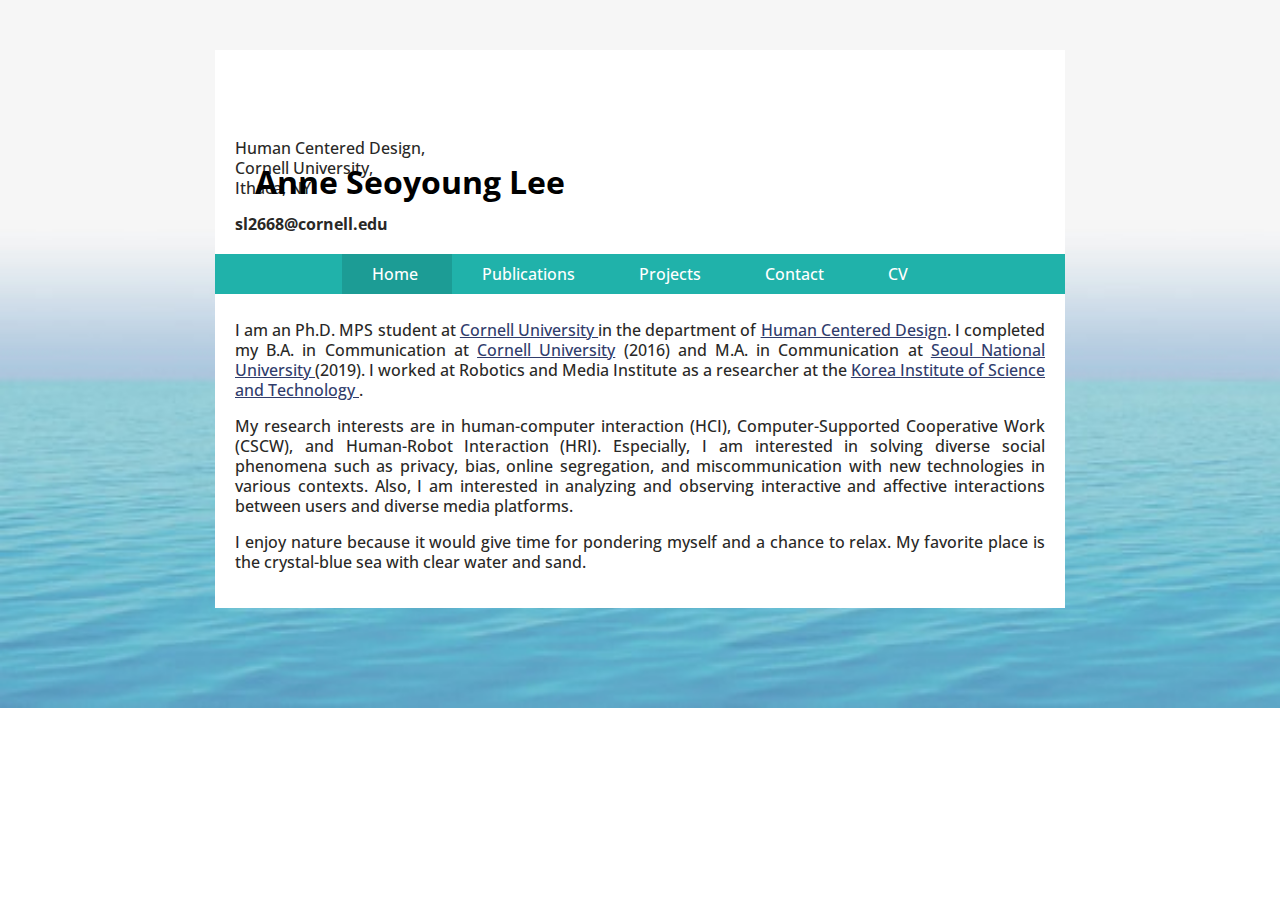
<file: index.html>
<!DOCTYPE html>
<html lang="en">
<link href="https://fonts.googleapis.com/css?family=Open+Sans:300,400,700" rel="stylesheet">

<body>
    <div class="open-sans-font">

        <head>
            <meta charset="utf-8">
            <meta name="viewport" content="width=device-width, initial-scale=1, shrink-to-fit=no">
            <meta name="description" content="">
            <meta name="author" content="">

            <!-- Custom CSS -->
            <link href="style.css" rel="stylesheet">

        </head>

        <div class="box">
            <div style="margin: 20px;">
                <h1> Anne Seoyoung Lee</h1>
                <p>
                    Human Centered Design,
                    <br>
                    Cornell University,
                    <br>
                    Ithaca, NY
                </p>
                <p>
                    <strong> sl2668@cornell.edu </strong>
                </p>
            </div>

            <div class="nav">
                <div class="show">
                    <a class="active" href="#home"> Home </a>
                    <a href="Publications.html"> Publications </a>
                    <a href="projects.html"> Projects </a>
                    <a href="contact.html"> Contact </a>
                    <a href="CV.html"> CV </a>
                </div>
            </div>

            <div class="innerbox">
                <p>
                    I am an Ph.D. MPS student at <a href="https://www.cornell.edu" style="color:#303c6c"> Cornell
                        University </a>
                    in the department of <a href="https://infosci.cornell.edu" style="color:#303c6c"> Human Centered
                        Design</a>.
                    I completed my B.A. in Communication at
                    <a href="https://communication.cals.cornell.edu" style="color:#303c6c"> Cornell University</a>
                    (2016) and
                    M.A. in Communication at <a href=http://communication.snu.ac.kr/?lang=en style="color:#303c6c">
                        Seoul National University </a> (2019).
                    I worked at Robotics and Media Institute as a researcher at the
                    <a href="https://www.kist.re.kr/rmi/user/main/main" style="color:#303c6c">
                        Korea Institute of Science and Technology </a>.

                <p>
                    My research interests are in human-computer interaction (HCI), Computer-Supported Cooperative Work
                    (CSCW),
                    and Human-Robot Interaction (HRI). Especially, I am interested in solving diverse social phenomena
                    such as privacy, bias, online segregation, and miscommunication with new technologies in various
                    contexts.
                    Also, I am interested in analyzing and observing interactive and affective interactions
                    between users and diverse media platforms.
                </p>

                <p>
                    I enjoy nature because it would give time for pondering myself and a chance to relax.
                    My favorite place is the crystal-blue sea with clear water and sand.
                </p>

            </div>
</body>
</div>

</div>
</file>
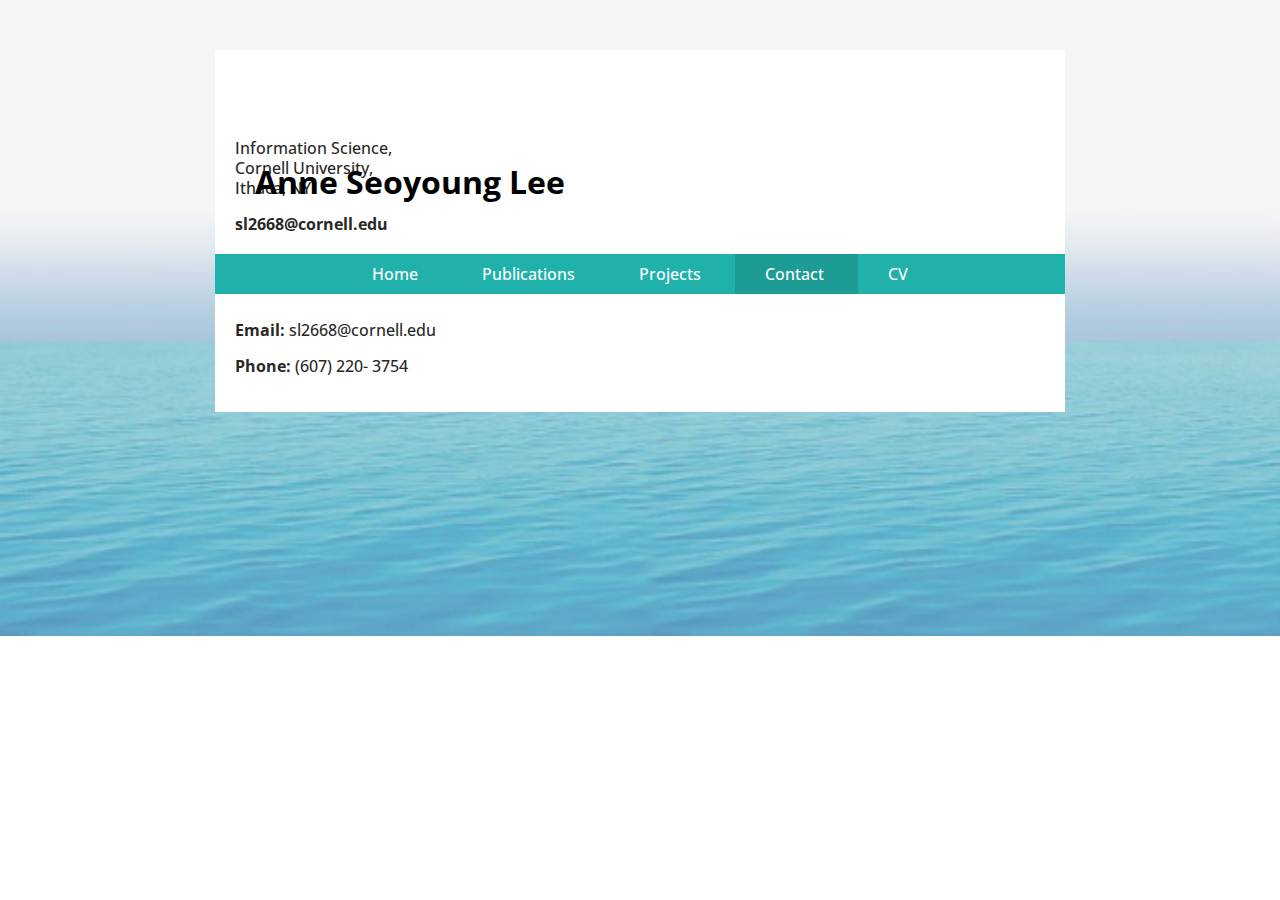
<file: contact.html>
<!DOCTYPE html>
<html lang="en">
<link href="https://fonts.googleapis.com/css?family=Open+Sans:300,400,700" rel="stylesheet">
<body> 
<div class="open-sans-font">
<head>
  <meta charset="utf-8">
  <meta name="viewport" content="width=device-width, initial-scale=1, shrink-to-fit=no">
  <meta name="description" content="">
  <meta name="author" content="">

	
  <!-- Custom CSS -->
  <link href="style.css" rel="stylesheet">

</head>

<div class= "box"> 
    <div style= "margin: 20px;"> 
        <h1> Anne Seoyoung Lee</h1> 
    <p> 
        Information Science,
        <br> 
        Cornell University,
        <br> 
        Ithaca, NY
    </p>
    <p> 
        <strong> sl2668@cornell.edu </strong> 
    </p>  
</div> 

<div class= "nav"> 
<div class= "show">
  <a href="#home"> Home </a> 
  <a href= "Publications.html"> Publications </a> 
  <a href= "projects.html"> Projects </a> 
  <a class= "active" href = "contact.html"> Contact </a> 
  <a href = "CV.html"> CV </a> 
</div> 
</div>

<div class= "innerbox"> 
    <p> 
    <strong> Email: </strong> sl2668@cornell.edu </p>
    <p> 
    <strong> Phone: </strong> (607) 220- 3754 </p>


</div> 
</body> 
</div>

</div>
</file>
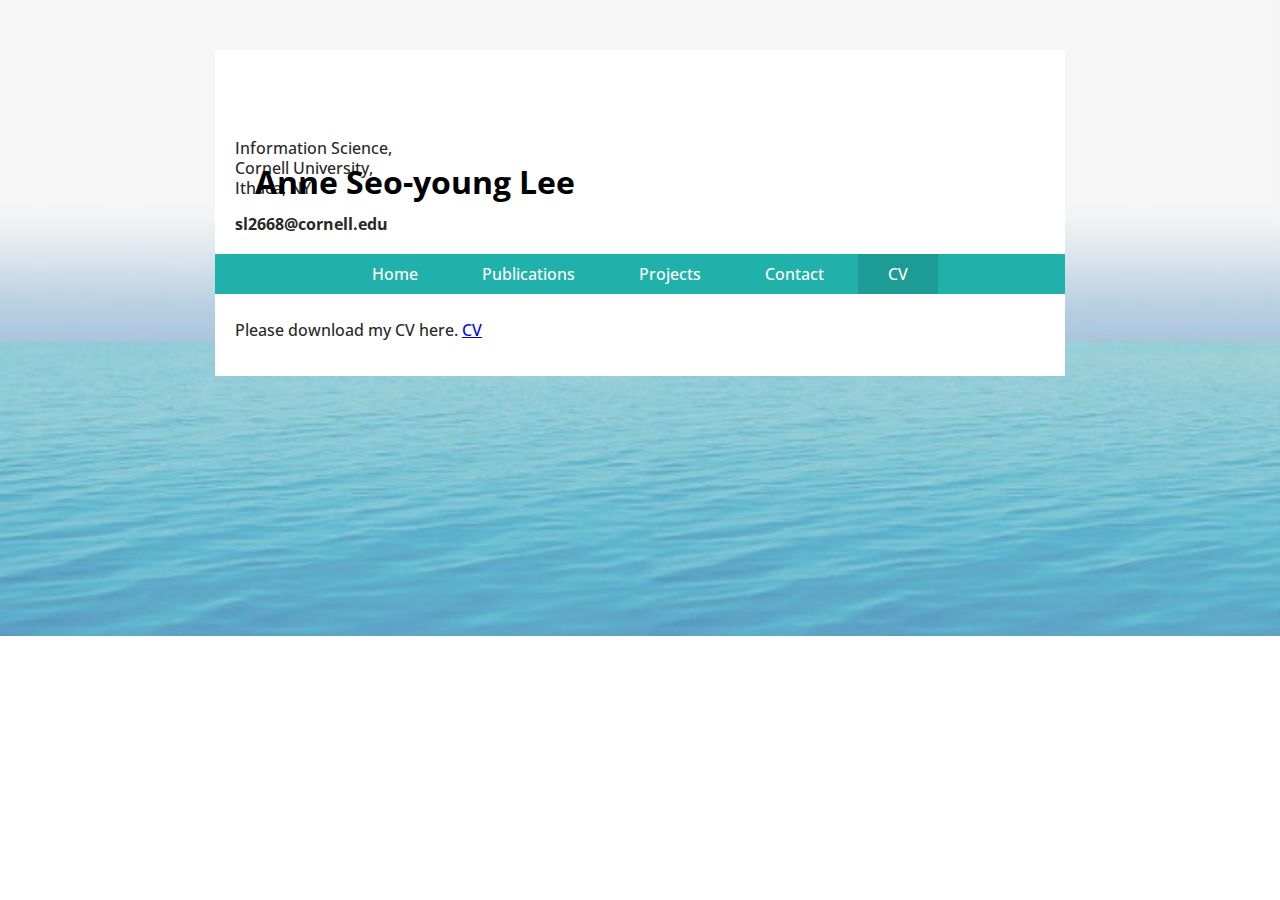
<file: CV.html>
<!DOCTYPE html>
<html lang="en">
<link href="https://fonts.googleapis.com/css?family=Open+Sans:300,400,700" rel="stylesheet">
<body> 
<div class="open-sans-font">
<head>
  <meta charset="utf-8">
  <meta name="viewport" content="width=device-width, initial-scale=1, shrink-to-fit=no">
  <meta name="description" content="">
  <meta name="author" content="">

	
  <!-- Custom CSS -->
  <link href="style.css" rel="stylesheet">

</head>

<div class= "box"> 
    <div style= "margin: 20px;"> 
        <h1> Anne Seo-young Lee</h1> 
    <p> 
        Information Science,
        <br> 
        Cornell University,
        <br> 
        Ithaca, NY
    </p>
    <p> 
        <strong> sl2668@cornell.edu </strong> 
    </p>  
</div> 

<div class= "nav"> 
<div class= "show">
  <a href="index.html"> Home </a> 
  <a href= "Publications.html"> Publications </a> 
  <a href= "projects.html"> Projects </a> 
  <a href = "contact.html"> Contact </a> 
  <a class= "active" href = "CV.html"> CV </a> 
</div> 
</div>

<div class= "innerbox"> 
    <p> 
	    Please download my CV here. <a href= "CV.pdf"> CV </a>
    </p> 

</div> 
</body> 
</div>

</div>
</file>
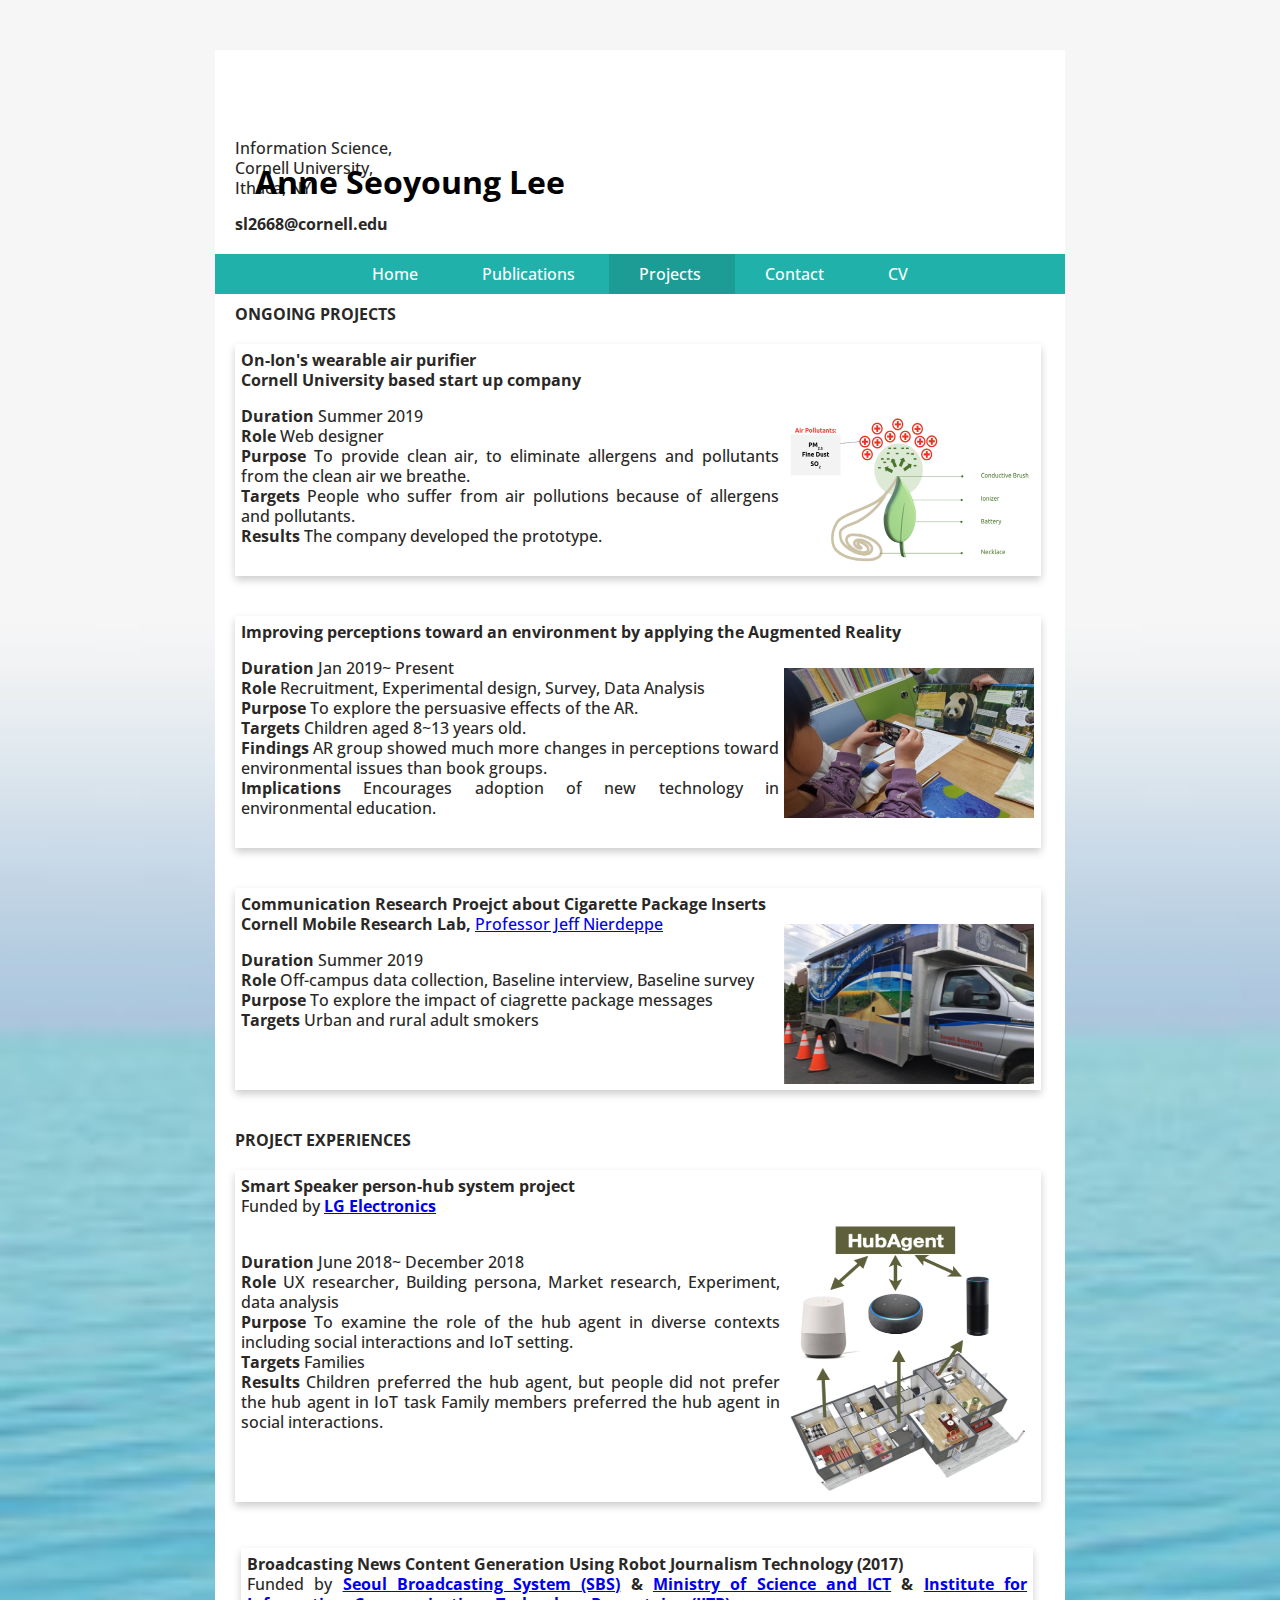
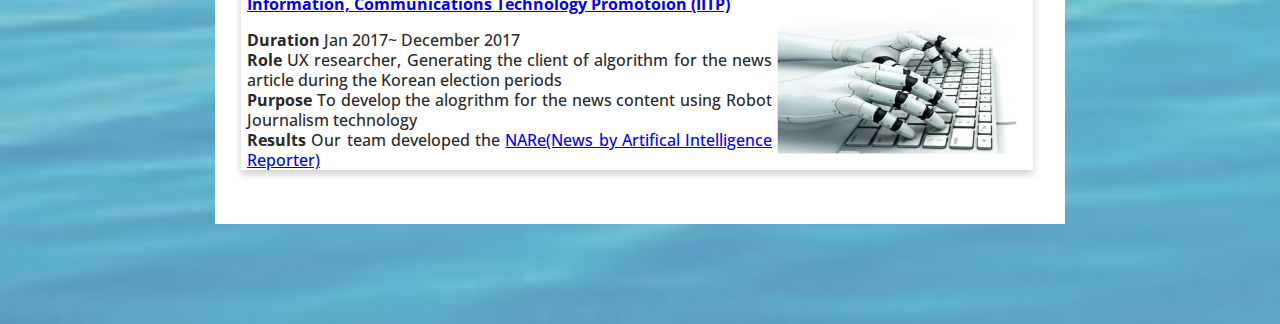
<file: projects.html>
<!DOCTYPE html>
<html lang="en">
<link href="https://fonts.googleapis.com/css?family=Open+Sans:300,400,700" rel="stylesheet">
<body> 
<div class="open-sans-font">
<head>
  <meta charset="utf-8">
  <meta name="viewport" content="width=device-width, initial-scale=1, shrink-to-fit=no">
  <meta name="description" content="">
  <meta name="author" content="">

<div class= "container"> 
<div class= "title-container"> 

  <!-- Custom CSS -->
  <link href="projects.css" rel="stylesheet">

</head>

<div class= "box"> 
    <div style= "margin: 20px;"> 
        <h1> Anne Seoyoung Lee</h1> 
    <p> 
    <p> 
        Information Science,
        <br> 
        Cornell University,
        <br> 
        Ithaca, NY
    </p>
    <p> 
        <strong> sl2668@cornell.edu </strong> 
    </p>  
</div> 

<div class= "nav"> 
  <a href="index.html"> Home </a> 
  <a href= "Publications.html"> Publications </a> 
  <a class= "active", href= "projects.html"> Projects </a> 
  <a href = "contact.html"> Contact </a> 
  <a href = "cv. pdf"> CV </a> 
</div> 


<div class= "innerbox"> 
    
    <strong> ONGOING PROJECTS </strong> 
    <br> </br>
    <div class = "card", style= "height: 220px;">    
    <strong> On-Ion's wearable air purifier  </strong>
    <br><strong> Cornell University based start up company </strong></br>
    <p><strong> Duration</strong> Summer 2019 
    <img src ="onion.png" style = "float:right; width:250px; height:150px; padding: 10px 1px 10px 5px;">  
    <br><strong> Role </strong> Web designer 
    <br> <strong> Purpose </strong> To provide clean air, to eliminate allergens and pollutants from the clean air we breathe. 
    <br> <strong> Targets </strong> People who suffer from air pollutions because of 
    allergens and pollutants. 
    <br> <strong> Results </strong> The company developed the prototype. 
    </div>
<br></br> 
    <div class = "card", style= "height: 220px;">    
    <strong> Improving perceptions toward an environment by applying the Augmented Reality </strong>
    <p><strong> Duration</strong> Jan 2019~ Present
    <img src ="AR.png" style = "float:right; width:250px; height:150px; padding: 10px 1px 10px 5px;">  
    
    <br><strong> Role </strong> Recruitment, Experimental design, Survey, Data Analysis 
    <br> <strong> Purpose </strong> To explore the persuasive effects of the AR.
    <br> <strong> Targets </strong> Children aged 8~13 years old.
    <br> <strong> Findings </strong> AR group showed much more changes in perceptions toward environmental issues than book groups.
    <br> <strong> Implications </strong> Encourages adoption of new technology in environmental education. </br>
    </div>
<br> </br> 
    <div class= "card", style = "height:190px;">
    <strong> Communication Research Proejct about Cigarette Package Inserts</strong> 
    <br><strong>Cornell Mobile Research Lab, </strong>
    <a href= "https://communication.cals.cornell.edu/people/jeff-niederdeppe/">Professor Jeff Nierdeppe </a>
    <img src ="truck.png" style = "float:right; width:250px; height:160px; padding: 10px 1px 10px 5px;"> 
    <p> <strong> Duration </strong> Summer 2019
    <br><strong> Role </strong> Off-campus data collection, Baseline interview, Baseline survey 
    <br> <strong> Purpose </strong> To explore the impact of ciagrette package messages
    <br> <strong> Targets </strong> Urban and rural adult smokers
    </div>
    <br></br> 
    <strong> PROJECT EXPERIENCES </strong> <br></br>
    <div class= "card", style = "height:320px;">
    <strong>Smart Speaker person-hub system project </li> </strong> 
    <br>Funded by <strong> <a href= "https://www.lg.com/global"> LG Electronics </a> </strong></br>
    <img src ="lg.png" style = "float:right; width:240px; height:265px; padding:10px 10px 10px 5px;">  
    <p> <br> <strong> Duration </strong> June 2018~ December 2018
    <br> <strong> Role </strong> UX researcher, Building persona, Market research, Experiment, data analysis  
    <br> <strong> Purpose </strong> 
    To examine the role of the hub agent in diverse contexts including social interactions and IoT setting.
    <br> <strong> Targets </strong> Families
    <br> <strong> Results </strong> Children preferred the hub agent, but people did not prefer the hub agent in IoT task 
    Family members preferred the hub agent in social interactions. 
    <br></br>    
    <br></br>
    <br></br>

    <div class= "card", style = "height:210px; width:780px;">
    <strong>Broadcasting News Content Generation Using Robot Journalism Technology (2017) </li> </strong> 
    <br>Funded by <strong> <a href=http://www.sbs.co.kr/>Seoul Broadcasting System (SBS)</a> & 
    <a href= http://english.msip.go.kr/english/main/main.do> Ministry of Science and ICT</a> & 
    <a href= https://www.iitp.kr/en/main.it> Institute for Information, Communications Technology Promotoion (IITP)</a></strong> 
    <img src ="journalism2.png" style = "float:right; width:240px; height:140px; padding:20px 10px 10px 5px;">  
    <p> <strong> Duration </strong> Jan 2017~ December 2017
    <br><strong> Role </strong> UX researcher, Generating the client of algorithm for the news article during the Korean election periods  
    <br> <strong> Purpose </strong> To develop the alogrithm for the news content using Robot Journalism technology
    <br> <strong> Results </strong> Our team developed the <a href= https://news.sbs.co.kr/news/reporterPage.do?reporterId=NARe&selectType=ALL> 
    NARe(News by Artifical Intelligence Reporter)</a>  
    <br></br>
    
</div> 
</body> 
</div>
</file>
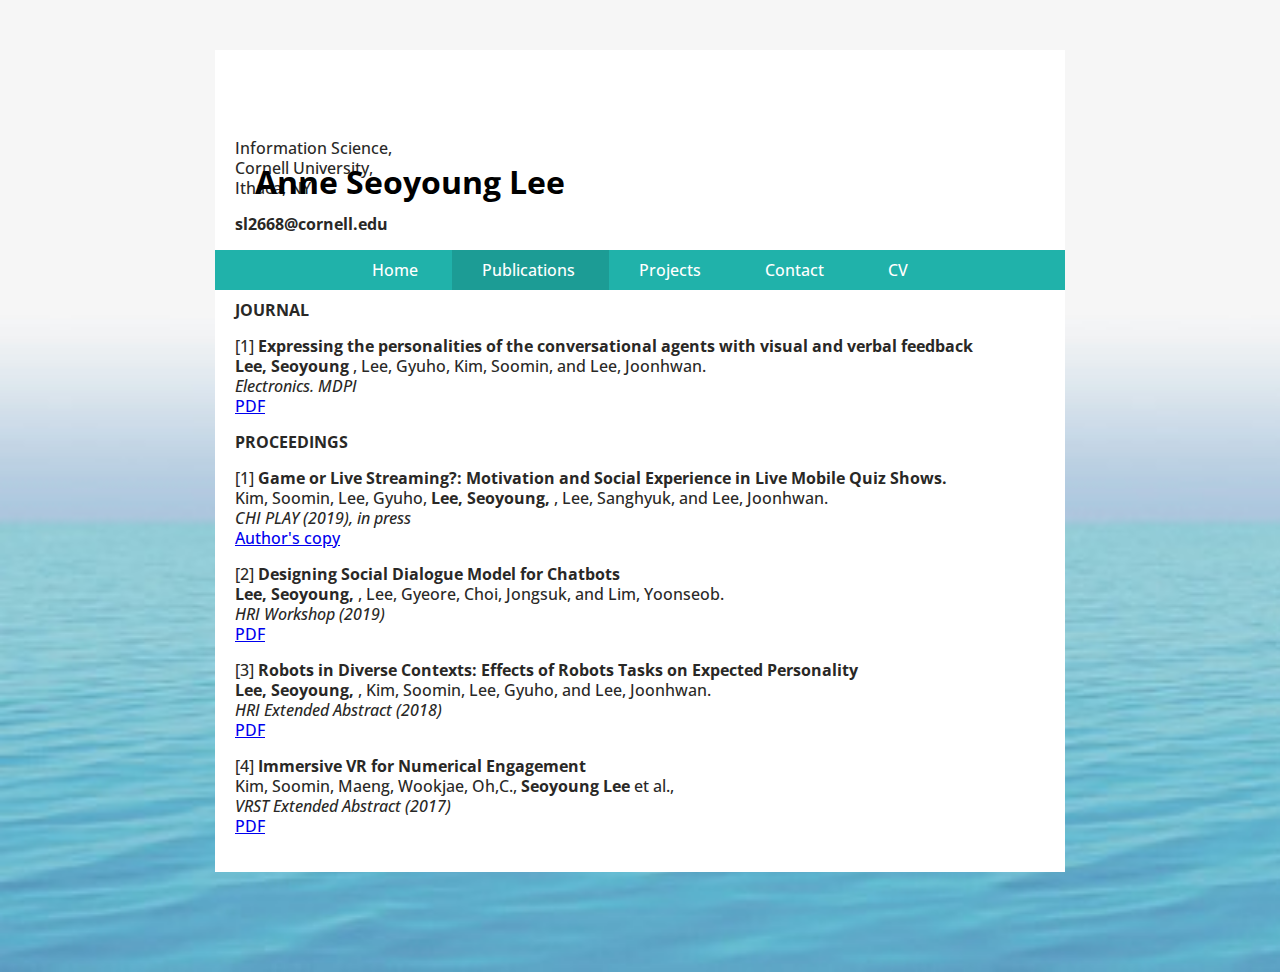
<file: Publications.html>
<html lang="en">
<link href="https://fonts.googleapis.com/css?family=Open+Sans:300,400,700" rel="stylesheet">
<body> 
<div class="open-sans-font">
<head>
  <meta charset="utf-8">
  <meta name="viewport" content="width=device-width, initial-scale=1, shrink-to-fit=no">
  <meta name="description" content="">
  <meta name="author" content="">

  <title>Anne Seoyoung Lee </title>

  <!-- Custom CSS -->
  <link href="style.css" rel="stylesheet">

</head>

<div class= "box"> 
    <div style= "margin: 5px 20px;"> 
        <h1> Anne Seoyoung Lee</h1> 
    <p> 
        Information Science,
        <br> 
        Cornell University,
        <br> 
        Ithaca, NY
    </p>
    <p> 
        <strong> sl2668@cornell.edu </strong> 
    </p>  
</div> 

<div class= "nav"> 
  <a href="index.html"> Home </a> 
  <a class= "active" href= "Publications.html"> Publications </a> 
  <a href= "projects.html"> Projects </a> 
  <a href = "contact.html"> Contact </a> 
  <a href = "cv. pdf"> CV </a> 
</div> 

<div class= "innerbox"> 
    <strong> JOURNAL </strong>
    <p> 
    [1] <strong> Expressing the personalities of the conversational agents with visual and verbal feedback </strong>  
    <br> <strong> Lee, Seoyoung </strong>, Lee, Gyuho, Kim, Soomin, and Lee, Joonhwan. </br> 
    <i> Electronics. MDPI</i>
    <br> <a href = "Electronics.pdf"> PDF</a> </br> 

    <p><p> <strong> PROCEEDINGS </strong> 
    <p> 
    [1] <strong> Game or Live Streaming?: Motivation and Social Experience in Live Mobile Quiz Shows.</strong>  
    <br> Kim, Soomin, Lee, Gyuho, <strong> Lee, Seoyoung, </strong>, Lee, Sanghyuk, and Lee, Joonhwan. </br> 
    <i> CHI PLAY (2019), in press </i>
    <br> <a href = "chiplay.pdf"> Author's copy</a> </br> 
    
    <p> 
    [2] <strong> Designing Social Dialogue Model for Chatbots </strong>  
    <br> <strong> Lee, Seoyoung, </strong>, Lee, Gyeore, Choi, Jongsuk, and Lim, Yoonseob. </br> 
    <i> HRI Workshop (2019) </i>
    <br> <a href = "HRIworkshop19.pdf"> PDF</a> </br> 
    </p> 

    <p> 
    [3] <strong> Robots in Diverse Contexts: Effects of Robots Tasks on Expected Personality </strong>  
    <br> <strong> Lee, Seoyoung, </strong>, Kim, Soomin, Lee, Gyuho, and Lee, Joonhwan. </br> 
    <i> HRI Extended Abstract (2018) </i>
    <br> <a href = "HRIworkshop18.pdf"> PDF</a> </br> 
    </p> 
    
    <p> 
    [4] <strong> Immersive VR for Numerical Engagement </strong> 
    <br> Kim, Soomin, Maeng, Wookjae, Oh,C., <strong> Seoyoung Lee </strong> et al., </br> 
    <i> VRST Extended Abstract (2017) </i> 
    <br> <a href = "VRST17.pdf"> PDF</a> </br> 
    </p> 

</div> 
</body> 
</div>
</file>
<file: style.css>
.open-sans-font {
  font-family: "Open Sans", sans-serif;
  color: #292826;
}


.nav {
  background-color: lightseagreen;
  overflow: hidden;
  font-size: 16px;
  text-align: center;
  color: black;
  padding: 10px;
}

.nav li {
  display: inline;
  border-bottom: 1.5px solid rgb(228, 173, 173);
}

.nav a {
  color: white;
  padding: 30px 30px;
  text-decoration: none;
  transition: 0.3s background-color;
}

.nav a:hover {
  background-color: whitesmoke;
  color: black;
}

.nav a.active {
  font-style: strong;
  color: white;
  background-color: #1c9c95;
}

.innerbox {
  padding: 10px 20px 20px 20px;
  text-align: justify;
}

div {
  display: block;
}

.box {
  width: 850px;
  margin: 50px auto 100px auto;
  border: 2px solid #00000;
  text-align: left;
  background-color: #ffffff;
  border: 3px green;
}

body {
  font-size: 12pt;
  font-weight: 500;
  line-height: 15pt;
  background-color: #ffffff;
  background-image: url("ocean.png");
  background-repeat: no-repeat;
  background-size: cover;
}

html {
  display: block;
  color: -internal-root-color;
}

/* 
.container {
  display: flex;
  min-height: 100vh;
  background-color: #dedede;
} */


h1 {
  color: black;
  padding: 20px;
  position: relative;
  display: block;
  margin: 0;
  font-size: 2rem;
  line-height: 1;
  transform: translateY(6rem);
  animation: up 500ms linear forwards;
  z-index: 1;
  text-shadow: 0px 1px 1px (rgba 255, 255, 255, 1);
}

&::before,
&::after {
  position: absolute;
  content: '';
  width: 0px;
  height: 1px;
  left: 0;
  background-color: rgba(0, 0, 0, 0.2);
  z-index: -1;
}

&::before {
  top: 1.4rem;
  animation: draw 500ms linear 1s forwards;
}

&::after {
  bottom: 0.4rem;
  animation: draw 500ms linear 1s forwards;
}

}

.title-container {
  font-size: 0;
  position: relative;
  overflow: hidden;
  padding-bottom: 0.4rem;
}

@keyframes up {

  100% {
    transform: translateY(0);
  }

}

@keyframes draw {

  100% {
    width: 100%;
  }

}
</file>
<file: projects.css>
.open-sans-font {
  font-family: "Open Sans", sans-serif;
  color: #292826;
}


.nav {
  background-color: lightseagreen;
  overflow: hidden;
  font-size: 16px;
  text-align: center;
  color: black;
  padding: 10px;
}

.nav li {
  display: inline;
  border-bottom: 1.5px solid rgb(228, 173, 173);
}

.nav a {
  color: white;
  padding: 30px 30px;
  text-decoration: none;
  transition: 0.3s background-color;
}

.nav a:hover {
  background-color: whitesmoke;
  color: black;
}

.nav a.active {
  font-style: strong;
  color: white;
  background-color: #1c9c95;
}

.innerbox {
  padding: 10px 20px 20px 20px;
  text-align: justify;
  height: 1500px;
}

div {
  display: block;
}

.box {
  width: 850px;
  margin: 50px auto 100px auto;
  border: 2px solid #00000;
  text-align: left;
  background-color: #ffffff;
  border: 3px green;
}

body {
  font-size: 12pt;
  font-weight: 500;
  line-height: 15pt;
  background-color: #ffffff;
  background-image: url("ocean.png");
  background-repeat: no-repeat;
  background-size: cover;
}

html {
  display: block;
  color: -internal-root-color;
}

.card {
  box-shadow: 0 4px 8px 0 rgba(0, 0, 0, 0.2);
  transition: 0.5s;
  width: 98%;
  height: 33%;
  padding: 6px;
}

.card:hover {
  box-shadow: 0 8px 16px 0 rgba(0, 0, 0, 0.2);
}


h1 {
  color: black;
  padding: 20px;
  position: relative;
  display: block;
  margin: 0;
  font-size: 2rem;
  line-height: 1;
  transform: translateY(6rem);
  animation: up 500ms linear forwards;
  z-index: 1;
  text-shadow: 0px 1px 1px (rgba 255, 255, 255, 1);
}

&::before,
&::after {
  position: absolute;
  content: '';
  width: 0px;
  height: 1px;
  left: 0;
  background-color: rgba(0, 0, 0, 0.2);
  z-index: -1;
}

&::before {
  top: 1.4rem;
  animation: draw 500ms linear 1s forwards;
}

&::after {
  bottom: 0.4rem;
  animation: draw 500ms linear 1s forwards;
}

}

.title-container {
  font-size: 0;
  position: relative;
  overflow: hidden;
  padding-bottom: 0.4rem;
}

@keyframes up {

  100% {
    transform: translateY(0);
  }

}

@keyframes draw {

  100% {
    width: 100%;
  }

}
</file>
